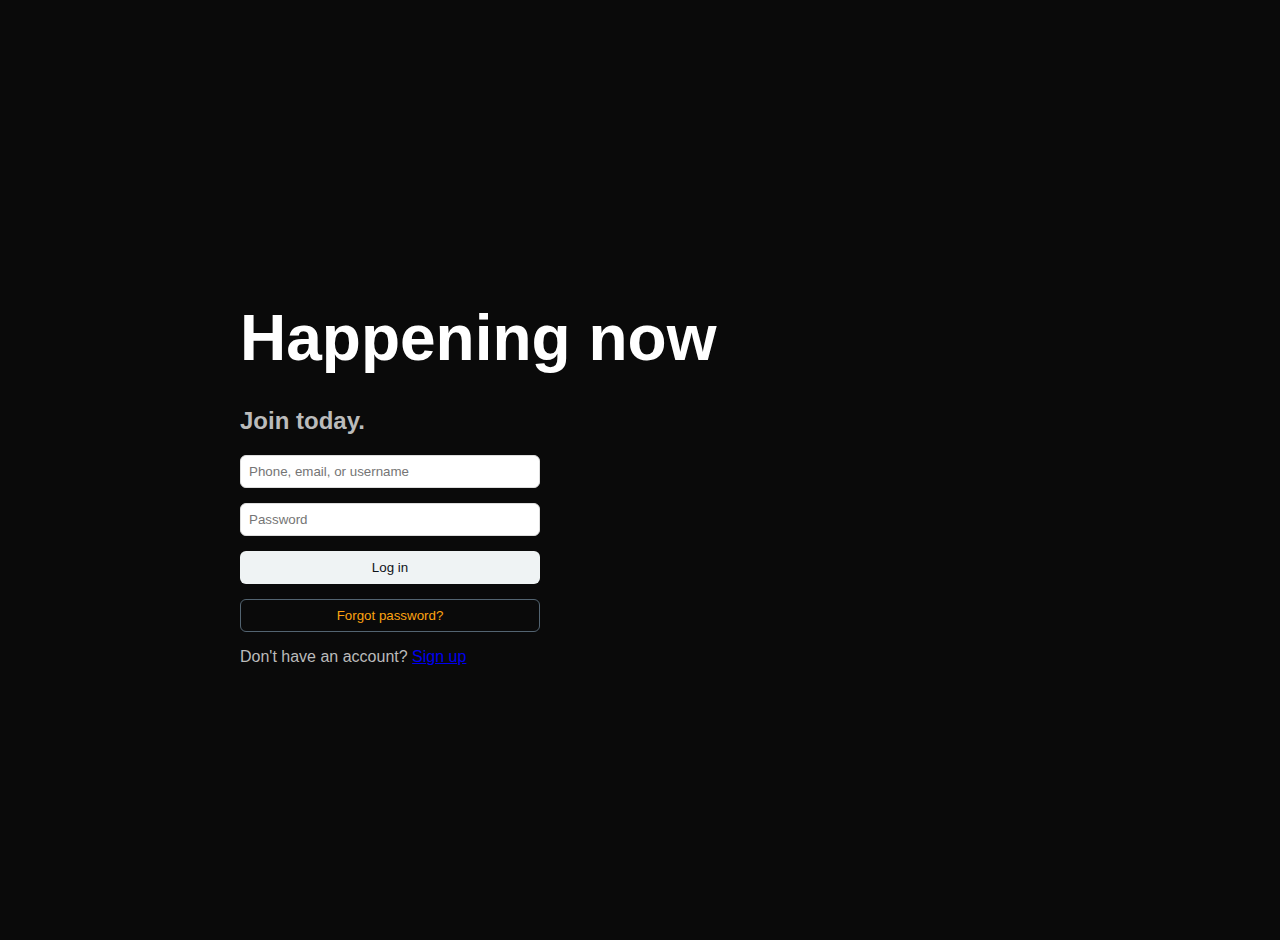
<file: social-media-platform/index.html>
<!doctype html>
<html lang="en">
  <head>
    <meta charset="utf-8" />
    <meta name="viewport" content="width=device-width,initial-scale=1" />
    <title>Social Media - Home</title>
    <link rel="stylesheet" href="assets/css/base.css" />
    <script src="assets/js/config.js" defer></script>
    <script>
      // Redirect logic: if logged in go to feed, else to login
      document.addEventListener("DOMContentLoaded", () => {
        const user = localStorage.getItem("smp_currentUser");
        if (user) location.replace("feed.html");
        else location.replace("login.html");
      });
    </script>
    
  </head>
  <body></body>
  <script src="assets/js/config.js"></script>
<script src="assets/js/auth.js"></script>
<script src="assets/js/feed.js"></script>
<script src="assets/js/posts.js"></script>
<script src="assets/js/profile.js"></script>
<script src="assets/js/follow.js"></script>
</html>
</file>
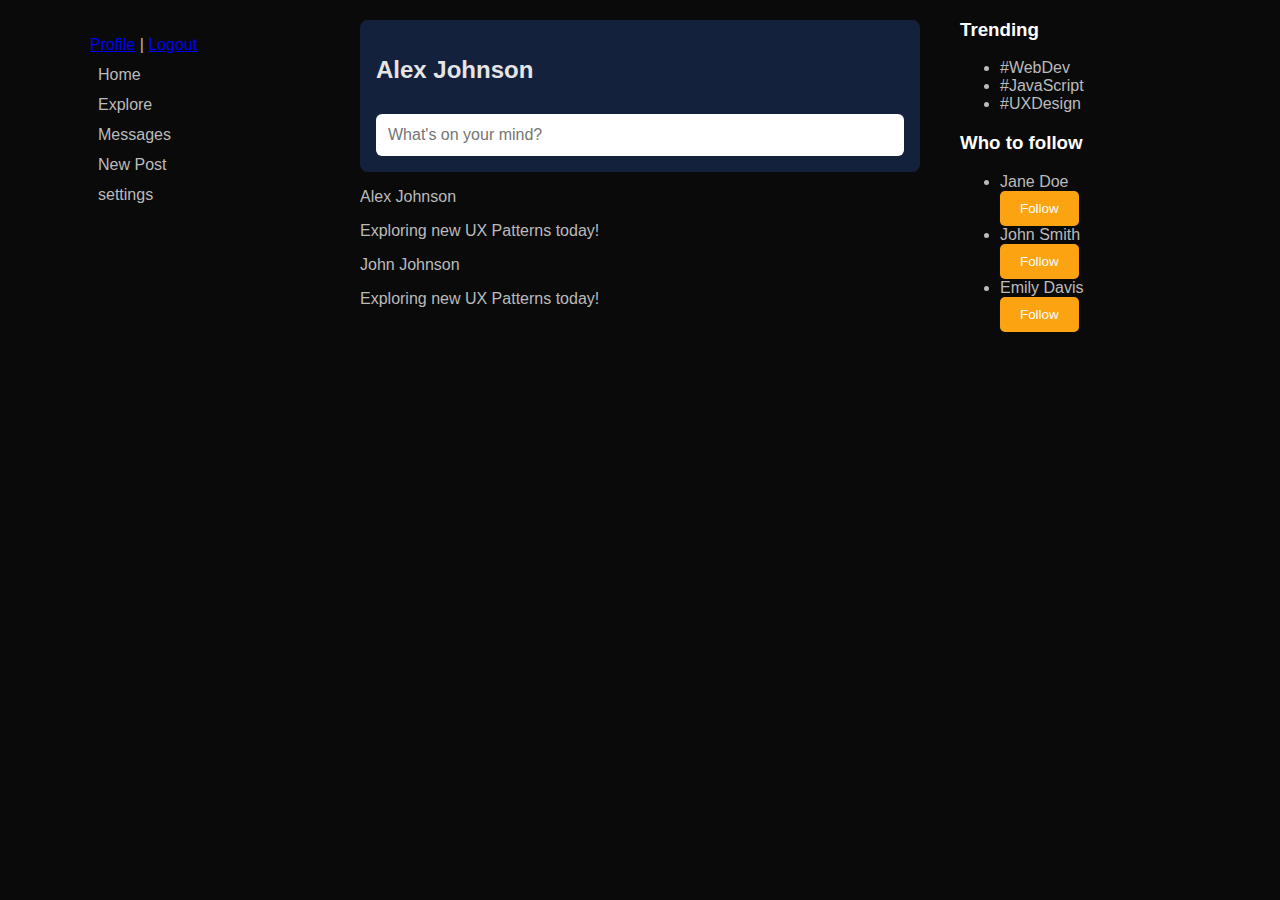
<file: social-media-platform/feed.html>
<!doctype html>
<html lang="en">
  <head>
    <meta charset="utf-8" />
    <meta name="viewport" content="width=device-width,initial-scale=1" />
    <title>Feed</title>
    <link rel="stylesheet" href="assets/css/layout.css" />
    <link rel="stylesheet" href="assets/css/base.css" />
    <link rel="stylesheet" href="assets/css/components.css" />
    <script src="assets/js/config.js" defer></script>
    <script src="assets/js/feed.js" defer></script>
    <script src="assets/js/auth.js" defer></script>
  </head>
  <body>
    <header>
      <div id="logoutProfile">
        <a href="profile.html">Profile</a> |
        <a href="login.html" id="logoutLink">Logout</a>
      </div>
      <nav id="nav-bar">
        <a href="feed.html">Home</a>
        <a href="explore.html">Explore</a>
        <a href="messages.html">Messages</a>
        <a href="newPost.html">New Post</a>
        <a href="settings.html">settings</a>
      </nav>
    </header>

    <main>
      <div id="personal-post">
        <h2>Alex Johnson</h2>
        <input type="text" placeholder="What's on your mind?" id="postInput" />
      </div>
      <div id="feed">
        <div id="postsContainer">
          <p>Alex Johnson</p>
          <p>Exploring new UX Patterns today!</p>
          <p>John Johnson</p>
          <p>Exploring new UX Patterns today!</p>
          <!-- Posts will be rendered here -->
        </div>
      </div>
    </main>
    <aside>
      <h3>Trending</h3>
      <ul>
        <li>#WebDev</li>
        <li>#JavaScript</li>
        <li>#UXDesign</li>
      </ul>
      <h3>Who to follow</h3>
      <ul>
        <li>Jane Doe</li>
        <button class="followBtn">Follow</button>
        <li>John Smith</li>
        <button class="followBtn">Follow</button>
        <li>Emily Davis</li>
        <button class="followBtn">Follow</button>
      </ul>
    </aside>
  </body>
</html>
</file>
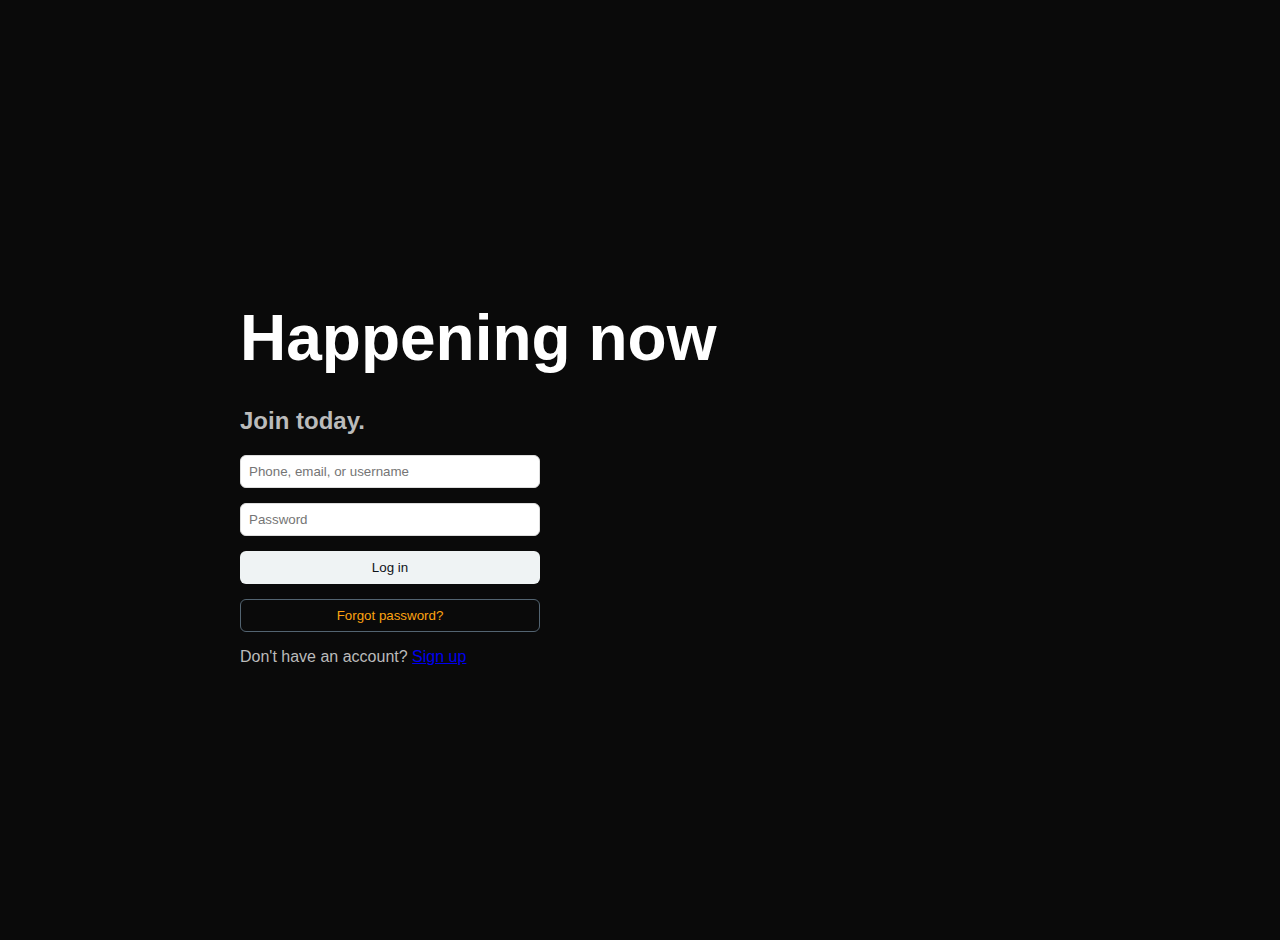
<file: social-media-platform/login.html>
<!doctype html>
<html lang="en">
  <head>
    <meta charset="UTF-8" />
    <meta name="viewport" content="width=device-width, initial-scale=1.0" />
    <title>Login / X</title>
    <link rel="stylesheet" href="assets/css/base.css" />
    <link rel="stylesheet" href="assets/css/layout.css" />
    <link rel="stylesheet" href="assets/css/components.css" />
  </head>
  <body class="auth-page">
    <main class="auth-container">
      <div class="auth-logo"></div>

      <div class="auth-content">
        <h1>Happening now</h1>
        <h2>Join today.</h2>

        <form id="loginForm" class="auth-form">
          <input
            type="text"
            placeholder="Phone, email, or username"
            class="input-field"
            required
          />
          <input
            type="password"
            placeholder="Password"
            class="input-field"
            required
          />

          <button type="submit" class="btn btn-white">Log in</button>
          <button type="button" class="btn btn-outline">
            Forgot password?
          </button>
        </form>

        <div class="auth-footer">
          <p>Don't have an account? <a href="register.html">Sign up</a></p>
        </div>
      </div>
    </main>
  </body>
</html>
</file>
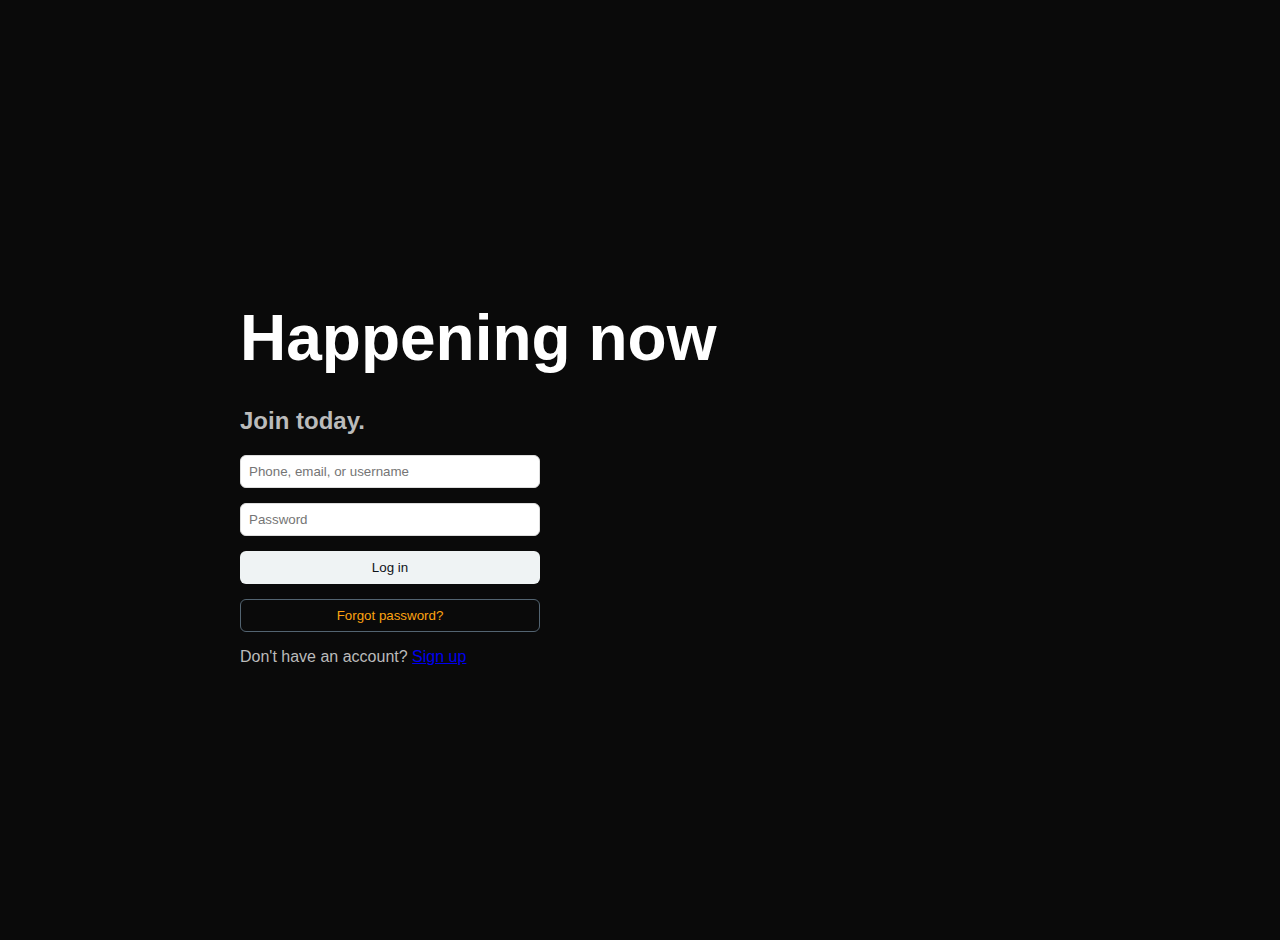
<file: social-media-platform/profile.html>
<!doctype html>
<html lang="en">
<head>
<meta charset="UTF-8"/>
<meta name="viewport" content="width=device-width,initial-scale=1"/>
<title>Profile / Pulse</title>
<link rel="stylesheet" href="assets/css/base.css"/>
<link rel="stylesheet" href="assets/css/layout.css"/>
<link rel="stylesheet" href="assets/css/components.css"/>
<link rel="stylesheet" href="assets/css/responsive.css"/>
</head>
<body>
<div class="app-shell">
  <header class="sidebar" id="appSidebar"></header>
  <main class="main-content">
    <div class="main-header">
      <div class="header-row">
        <a href="feed.html" class="back-btn">
          <svg viewBox="0 0 24 24"><path d="M7.414 13l5.043 5.04-1.414 1.42L3.586 12l7.457-7.46 1.414 1.42L7.414 11H21v2H7.414z"/></svg>
        </a>
        <div class="main-header-title">
          <h2 id="headerName">Profile</h2>
          <p id="headerPostCount"></p>
        </div>
      </div>
    </div>
    <div class="profile-banner"></div>
    <div class="profile-header" id="profileHeader"></div>
    <section id="editSection" style="display:none;padding:16px;border-bottom:1px solid var(--color-border);">
      <h3 style="font-size:16px;font-weight:700;margin-bottom:16px;">Edit profile</h3>
      <form id="editForm" style="display:flex;flex-direction:column;gap:0;max-width:100%;" novalidate>
        <div class="form-group"><input type="text" id="editName" class="form-input" placeholder=" " required/><label for="editName" class="form-label">Name</label></div>
        <div class="form-group" style="margin-top:16px;"><textarea id="editBio" class="form-input" placeholder="Bio" rows="3" style="resize:vertical;padding-top:26px;min-height:80px;"></textarea></div>
        <div class="form-group" style="margin-top:16px;"><input type="url" id="editPicUrl" class="form-input" placeholder=" "/><label for="editPicUrl" class="form-label">Profile picture URL</label></div>
        <div class="form-group" style="margin-top:16px;"><input type="password" id="editPassword" class="form-input" placeholder=" "/><label for="editPassword" class="form-label">New password (optional)</label></div>
        <div style="display:flex;gap:8px;margin-top:16px;">
          <button type="submit" class="btn btn-primary btn-sm">Save</button>
          <button type="button" class="btn btn-outline btn-sm" id="cancelEditBtn">Cancel</button>
        </div>
      </form>
    </section>
    <div class="tab-bar">
      <span class="tab-item active">Pulses</span>
    </div>
    <div id="profilePosts"></div>
    <div class="catchphrase-band">
      <h3>Feel the Pulse &#9889;</h3>
      <p>Share moments. Fade away. Or stay forever.</p>
    </div>
  </main>
  <aside class="right-sidebar" id="rightPanel"></aside>
</div>
<script>
// ================================================================
// ALL LOGIC INLINE - same shared functions as feed.html
// ================================================================
var APP_USERS_KEY   = "smp_users";
var APP_POSTS_KEY   = "smp_posts";
var APP_SESSION_KEY = "smp_currentUser";
var VIBES = ["🔥","💀","💯","👀","🫶"];

function getUsers() { try{return JSON.parse(localStorage.getItem(APP_USERS_KEY))||[];}catch(e){return[];} }
function getPosts() { try{return JSON.parse(localStorage.getItem(APP_POSTS_KEY))||[];}catch(e){return[];} }
function saveUsers(a) { localStorage.setItem(APP_USERS_KEY,JSON.stringify(a)); }
function savePosts(a) { localStorage.setItem(APP_POSTS_KEY,JSON.stringify(a)); }
function getUserById(id) { return getUsers().find(function(u){return u.id===id;})||null; }
function escapeHtml(s) { return String(s||"").replace(/&/g,"&amp;").replace(/</g,"&lt;").replace(/>/g,"&gt;").replace(/"/g,"&quot;"); }
function formatTime(ts) {
  var diff=Math.floor((Date.now()-ts)/1000);
  if(diff<60) return diff+"s";
  if(diff<3600) return Math.floor(diff/60)+"m";
  if(diff<86400) return Math.floor(diff/3600)+"h";
  return new Date(ts).toLocaleDateString("en-US",{month:"short",day:"numeric"});
}
function avatarGrad(id) {
  var p=["linear-gradient(135deg,#8b5cf6,#6d28d9)","linear-gradient(135deg,#f43f5e,#e11d48)",
    "linear-gradient(135deg,#10b981,#059669)","linear-gradient(135deg,#f59e0b,#d97706)",
    "linear-gradient(135deg,#3b82f6,#2563eb)","linear-gradient(135deg,#ec4899,#db2777)"];
  var h=0; for(var i=0;i<(id||"").length;i++) h=id.charCodeAt(i)+((h<<5)-h);
  return p[Math.abs(h)%p.length];
}
function makeAv(user,sz) {
  sz=sz||40;
  var bg=avatarGrad(user.id);
  var inner=(user.profilePic&&user.profilePic.length>3)
    ? '<img src="'+user.profilePic+'" style="width:100%;height:100%;border-radius:50%;object-fit:cover;" onerror="this.style.display=\'none\'">'
    : '<span style="font-size:'+Math.round(sz*0.38)+'px;font-weight:800;color:#fff;">'+user.name[0].toUpperCase()+'</span>';
  return '<div style="width:'+sz+'px;height:'+sz+'px;border-radius:50%;background:'+bg+';display:flex;align-items:center;justify-content:center;flex-shrink:0;overflow:hidden;">'+inner+'</div>';
}

// ── Vibe bar ────────────────────────────────────────────────
function vibeBar(post,me) {
  var myV=(post.vibes||{})[me.id]||null;
  var counts={};
  VIBES.forEach(function(e){counts[e]=0;});
  Object.values(post.vibes||{}).forEach(function(e){if(counts[e]!==undefined)counts[e]++;});
  var total=Object.keys(post.vibes||{}).length;
  var topE=null,topN=0;
  VIBES.forEach(function(e){if(counts[e]>topN){topN=counts[e];topE=e;}});
  var meId=me.id;
  var pills=VIBES.map(function(e){
    var n=counts[e]; var act=myV===e;
    return '<button onclick="doVibe(\''+post.id+'\',\''+e+'\');event.stopPropagation()" style="background:'+(act?'rgba(139,92,246,0.2)':'transparent')+';border:1px solid '+(act?'#8b5cf6':'var(--color-border)')+';color:'+(act?'#8b5cf6':'var(--color-text-secondary)')+';border-radius:9999px;padding:3px 9px;font-size:13px;cursor:pointer;display:inline-flex;align-items:center;gap:3px;">'+e+(n>0?'<span style="font-size:11px">'+n+'</span>':'')+'</button>';
  }).join('');
  return '<div style="margin-top:8px;display:flex;flex-wrap:wrap;gap:4px;align-items:center;">'+pills+(total>0?'<span style="font-size:11px;color:var(--color-text-secondary);margin-left:4px">'+total+' vibe'+(total!==1?'s':'')+(topE?' &middot; '+topE:'')+'</span>':'')+'</div>';
}

// ── Render a single post ────────────────────────────────────
function renderPost(post,me) {
  var author=getUserById(post.authorId); if(!author) return '';
  var bg=avatarGrad(author.id);
  var isOwn=post.authorId===me.id;
  var expBadge=post.expiresAt?'<span style="font-size:11px;background:rgba(245,158,11,0.15);color:#f59e0b;border:1px solid rgba(245,158,11,0.3);border-radius:9999px;padding:1px 8px;margin-left:6px;">&#9203;</span>':'';
  var delBtn=isOwn?'<button onclick="delPost(\''+post.id+'\');event.stopPropagation()" style="margin-left:auto;background:none;border:none;color:var(--color-text-secondary);cursor:pointer;font-size:14px;" onmouseover="this.style.color=\'#ef4444\'" onmouseout="this.style.color=\'var(--color-text-secondary)\'">&#10005;</button>':'';

  var commentRows=(post.comments||[]).map(function(c){
    var ca=getUserById(c.authorId); if(!ca) return '';
    var cbg=avatarGrad(ca.id);
    var cdel=c.authorId===me.id?'<button onclick="delComment(\''+post.id+'\',\''+c.id+'\');event.stopPropagation()" style="margin-left:auto;background:none;border:none;color:var(--color-text-secondary);cursor:pointer;font-size:12px;">&#10005;</button>':'';
    return '<div id="cmt-'+c.id+'" style="display:flex;gap:8px;padding:8px 0;border-bottom:1px solid var(--color-border);">'
      +'<div style="width:28px;height:28px;border-radius:50%;background:'+cbg+';display:flex;align-items:center;justify-content:center;font-weight:700;font-size:12px;color:#fff;flex-shrink:0;">'+ca.name[0].toUpperCase()+'</div>'
      +'<div style="flex:1;min-width:0;"><div style="display:flex;align-items:center;gap:6px;flex-wrap:wrap;"><span style="font-weight:700;font-size:13px;">'+escapeHtml(ca.name)+'</span><span style="color:var(--color-text-secondary);font-size:12px;">'+formatTime(c.timestamp)+'</span>'+cdel+'</div>'
      +'<div style="font-size:13px;margin-top:2px;">'+escapeHtml(c.text)+'</div></div></div>';
  }).join('');

  return '<article class="post-card" id="post-'+post.id+'" data-id="'+post.id+'" onclick="window.location.href=\'post.html?id='+post.id+'\'">'
    +'<a href="profile.html?id='+author.id+'" onclick="event.stopPropagation()" style="text-decoration:none;">'+makeAv(author,40)+'</a>'
    +'<div class="post-body">'
    +'<div class="post-header">'
    +'<a href="profile.html?id='+author.id+'" class="post-author" onclick="event.stopPropagation()">'+escapeHtml(author.name)+'</a>'
    +'<span class="post-handle">@'+escapeHtml(author.username)+'</span>'
    +'<span class="post-separator">&middot;</span>'
    +'<span class="post-time">'+formatTime(post.timestamp)+'</span>'
    +expBadge+delBtn+'</div>'
    +'<div class="post-content">'+escapeHtml(post.content)+'</div>'
    +'<div id="vb-'+post.id+'">'+vibeBar(post,me)+'</div>'
    +'<div class="post-actions">'
    +'<button class="post-action comment" onclick="toggleReply(\''+post.id+'\');event.stopPropagation()"><svg viewBox="0 0 24 24" fill="currentColor" style="width:18px;height:18px"><path d="M1.751 10c0-4.42 3.584-8 8.005-8h4.366c4.49 0 8.129 3.64 8.129 8.13 0 2.96-1.607 5.68-4.196 7.11l-8.054 4.46v-3.69h-.067c-4.49.1-8.183-3.51-8.183-8.01zm8.005-6c-3.317 0-6.005 2.69-6.005 6 0 3.37 2.77 6.08 6.138 6.01l.351-.01h1.761v2.3l5.087-2.81c1.951-1.08 3.163-3.13 3.163-5.36 0-3.39-2.744-6.13-6.129-6.13H9.756z"/></svg>'
    +'<span id="rc-'+post.id+'">'+(post.comments||[]).length+'</span></button></div>'
    +'<div id="ci-'+post.id+'" style="display:none;margin-top:8px;border-top:1px solid var(--color-border);padding-top:8px;">'
    +'<div id="cl-'+post.id+'">'+commentRows+'</div>'
    +'<div style="display:flex;gap:8px;margin-top:8px;" onclick="event.stopPropagation()">'
    +'<input id="ri-'+post.id+'" type="text" placeholder="Reply..." maxlength="280" style="flex:1;background:var(--color-bg-surface);border:1px solid var(--color-border);border-radius:9999px;padding:8px 14px;color:var(--color-text-primary);font-size:13px;outline:none;font-family:inherit;" onfocus="this.style.borderColor=\'#8b5cf6\'" onblur="this.style.borderColor=\'var(--color-border)\'"/>'
    +'<button onclick="submitReply(\''+post.id+'\',\''+me.id+'\');event.stopPropagation()" style="background:#8b5cf6;color:#fff;border:none;border-radius:9999px;padding:8px 16px;font-weight:700;font-size:13px;cursor:pointer;font-family:inherit;">Reply</button>'
    +'</div></div></div></article>';
}

// ── Post actions ────────────────────────────────────────────
function doVibe(postId,emoji) {
  var meId=localStorage.getItem(APP_SESSION_KEY);
  var posts=getPosts();
  var p=posts.find(function(x){return x.id===postId;}); if(!p) return;
  if(!p.vibes) p.vibes={};
  if(p.vibes[meId]===emoji) delete p.vibes[meId]; else p.vibes[meId]=emoji;
  savePosts(posts);
  var me2=getUserById(meId);
  var el=document.getElementById("vb-"+postId);
  if(el&&me2) el.innerHTML=vibeBar(p,me2);
}
function toggleReply(id) {
  var el=document.getElementById("ci-"+id);
  if(el) el.style.display=el.style.display==="none"?"block":"none";
}
function submitReply(postId,meId) {
  var inp=document.getElementById("ri-"+postId);
  var txt=inp?inp.value.trim():""; if(!txt) return;
  var posts=getPosts();
  var p=posts.find(function(x){return x.id===postId;}); if(!p) return;
  if(!p.comments) p.comments=[];
  var c={id:"c_"+Date.now(),authorId:meId,text:txt,timestamp:Date.now()};
  p.comments.push(c); savePosts(posts);
  var cl=document.getElementById("cl-"+postId);
  var me2=getUserById(meId);
  if(cl&&me2){
    var cbg=avatarGrad(me2.id);
    cl.insertAdjacentHTML("beforeend",'<div id="cmt-'+c.id+'" style="display:flex;gap:8px;padding:8px 0;border-bottom:1px solid var(--color-border);">'
      +'<div style="width:28px;height:28px;border-radius:50%;background:'+cbg+';display:flex;align-items:center;justify-content:center;font-weight:700;font-size:12px;color:#fff;flex-shrink:0;">'+me2.name[0].toUpperCase()+'</div>'
      +'<div style="flex:1;"><div style="font-weight:700;font-size:13px;">'+escapeHtml(me2.name)+'</div>'
      +'<div style="font-size:13px;margin-top:2px;">'+escapeHtml(c.text)+'</div></div></div>');
  }
  var rc=document.getElementById("rc-"+postId); if(rc) rc.textContent=p.comments.length;
  inp.value="";
}
function delComment(postId,cId) {
  var meId=localStorage.getItem(APP_SESSION_KEY);
  var posts=getPosts();
  var p=posts.find(function(x){return x.id===postId;}); if(!p) return;
  p.comments=p.comments.filter(function(c){return !(c.id===cId&&c.authorId===meId);});
  savePosts(posts);
  var el=document.getElementById("cmt-"+cId); if(el) el.remove();
  var rc=document.getElementById("rc-"+postId); if(rc) rc.textContent=p.comments.length;
}
function delPost(postId) {
  var meId=localStorage.getItem(APP_SESSION_KEY);
  if(!confirm("Delete this pulse?")) return;
  savePosts(getPosts().filter(function(p){return !(p.id===postId&&p.authorId===meId);}));
  var el=document.getElementById("post-"+postId); if(el) el.remove();
  renderProfile();
}

// ── Auth ────────────────────────────────────────────────────
if(!localStorage.getItem(APP_SESSION_KEY)) { location.href="login.html"; }
var SESSION_ID = localStorage.getItem(APP_SESSION_KEY);
var ME = getUserById(SESSION_ID);
if(!ME) { location.href="login.html"; }

var params   = new URLSearchParams(window.location.search);
var targetId = params.get("id") || ME.id;
var isOwn    = targetId === ME.id;

// ── Sidebar ────────────────────────────────────────────────
function buildSidebar() {
  var el=document.getElementById("appSidebar"); if(!el) return;
  var pc=getPosts().filter(function(p){return p.authorId===ME.id;}).length;
  var active = isOwn ? " active" : "";
  el.innerHTML=
    '<div class="sidebar-logo"><a href="feed.html"><svg viewBox="0 0 24 24" fill="#8b5cf6" style="width:28px;height:28px"><path d="M13 2L4.5 13.5H11L10 22L19.5 10.5H13Z"/></svg></a></div>'
    +'<nav class="sidebar-nav">'
    +'<a href="feed.html" class="nav-item"><svg viewBox="0 0 24 24"><path fill="currentColor" d="M21.591 7.146L12.52 1.157c-.316-.21-.724-.21-1.04 0l-9.071 5.99c-.26.173-.409.456-.409.757v13.183c0 .502.418.913.929.913h6.638c.511 0 .929-.41.929-.913v-7.075h3.008v7.075c0 .502.418.913.929.913h6.638c.511 0 .929-.41.929-.913V7.904c0-.301-.158-.584-.409-.758z"/></svg><span>Home</span></a>'
    +'<a href="profile.html?id='+ME.id+'" class="nav-item'+active+'"><svg viewBox="0 0 24 24"><path fill="currentColor" d="M5.651 19h12.698c-.337-1.8-1.023-3.21-1.945-4.19C15.318 13.65 13.838 13 12 13s-3.317.65-4.404 1.81c-.922.98-1.608 2.39-1.945 4.19zm.486-5.56C7.627 11.85 9.648 11 12 11s4.373.85 5.863 2.44c1.477 1.58 2.366 3.8 2.632 6.46l.11 1.1H3.395l.11-1.1c.266-2.66 1.155-4.88 2.632-6.46zM12 4c-1.105 0-2 .9-2 2s.895 2 2 2 2-.9 2-2-.895-2-2-2zM8 6c0-2.21 1.791-4 4-4s4 1.79 4 4-1.791 4-4 4-4-1.79-4-4z"/></svg><span>Profile</span></a>'
    +'</nav>'
    +'<a href="feed.html" class="nav-post-btn"><span>Pulse it</span></a>'
    +'<a href="profile.html?id='+ME.id+'" class="sidebar-profile">'+makeAv(ME,40)
    +'<div class="sidebar-profile-info"><div class="sidebar-profile-name">'+escapeHtml(ME.name)+'</div>'
    +'<div class="sidebar-profile-handle">@'+escapeHtml(ME.username)+' &middot; '+pc+' pulses</div></div></a>'
    +'<button id="logoutBtn" style="margin:8px;width:calc(100% - 16px);background:transparent;border:1px solid var(--color-border);color:var(--color-text-secondary);border-radius:9999px;padding:10px;font-size:13px;font-weight:600;cursor:pointer;font-family:inherit;">Log out</button>';
  document.getElementById("logoutBtn").addEventListener("click",function(){
    localStorage.removeItem(APP_SESSION_KEY); location.href="login.html";
  });
}
buildSidebar();

// ── Render profile ──────────────────────────────────────────
function renderProfile() {
  var users    = getUsers();
  var user     = users.find(function(u){return u.id===targetId;});
  if(!user) { document.getElementById("profileHeader").innerHTML='<p style="padding:20px">User not found.</p>'; return; }

  // Get posts for this user
  var posts = getPosts().filter(function(p){return p.authorId===targetId;}).sort(function(a,b){return b.timestamp-a.timestamp;});

  var followers    = users.filter(function(u){return (u.following||[]).indexOf(targetId)!==-1;});
  var meUser       = users.find(function(u){return u.id===ME.id;})||ME;
  var following    = (meUser.following||[]).indexOf(targetId)!==-1;
  var followingList= (user.following||[]).map(function(id){return users.find(function(u){return u.id===id;});}).filter(Boolean);

  document.title = user.name+" / Pulse";
  var hn=document.getElementById("headerName"); if(hn) hn.textContent=user.name;
  var hc=document.getElementById("headerPostCount"); if(hc) hc.textContent=posts.length+" pulses";

  var bg=avatarGrad(user.id);
  var avInner=(user.profilePic&&user.profilePic.length>3)
    ? '<img src="'+user.profilePic+'" style="width:100%;height:100%;border-radius:50%;object-fit:cover;" onerror="this.style.display=\'none\'">'
    : '<span style="font-size:36px;font-weight:800;color:#fff;">'+user.name[0].toUpperCase()+'</span>';

  var actionBtn=isOwn
    ? '<button class="btn btn-outline btn-sm" id="editBtn">Edit profile</button>'
    : '<button class="btn '+(following?"btn-outline":"btn-primary")+' btn-sm" id="followBtn">'+(following?"Following":"Follow")+'</button>';

  var ph=document.getElementById("profileHeader");
  ph.innerHTML=
    '<div class="profile-avatar-wrapper">'
    +'<div class="profile-avatar" style="background:'+bg+';display:flex;align-items:center;justify-content:center;overflow:hidden;">'+avInner+'</div>'
    +'<div class="profile-actions">'+actionBtn+'</div>'
    +'</div>'
    +'<h1 class="profile-name">'+escapeHtml(user.name)+'</h1>'
    +'<div class="profile-handle">@'+escapeHtml(user.username)+'</div>'
    +(user.bio?'<p class="profile-bio">'+escapeHtml(user.bio)+'</p>':'')
    +'<div class="profile-meta"><span class="profile-meta-item">Joined '+new Date(user.timestamp).toLocaleDateString("en-US",{month:"long",year:"numeric"})+'</span></div>'
    +'<div class="profile-stats">'
    +'<button type="button" class="profile-stat-link" id="openFollowing"><span class="profile-stat-count">'+followingList.length+'</span> Following</button>'
    +'<button type="button" class="profile-stat-link" id="openFollowers"><span class="profile-stat-count">'+followers.length+'</span> Followers</button>'
    +'</div>';

  if(isOwn) {
    document.getElementById("editBtn").addEventListener("click",function(){
      var u=getUserById(ME.id);
      document.getElementById("editName").value   = u.name;
      document.getElementById("editBio").value    = u.bio||"";
      document.getElementById("editPicUrl").value = u.profilePic||"";
      document.getElementById("editSection").style.display="block";
    });
  } else {
    document.getElementById("followBtn").addEventListener("click",function(){
      var us=getUsers();
      var mu=us.find(function(u){return u.id===ME.id;});
      if(mu){ var idx=(mu.following||[]).indexOf(targetId); if(idx===-1)mu.following.push(targetId);else mu.following.splice(idx,1); saveUsers(us); }
      renderProfile();
    });
  }

  document.getElementById("openFollowing").addEventListener("click",function(e){e.preventDefault();showModal("Following",followingList);});
  document.getElementById("openFollowers").addEventListener("click",function(e){e.preventDefault();showModal("Followers",followers);});

  // ── Render posts ──────────────────────────────────────────
  var pp=document.getElementById("profilePosts");
  if(posts.length===0) {
    pp.innerHTML='<div class="empty-state"><h3>No pulses yet</h3><p>Nothing posted yet.</p></div>';
  } else {
    pp.innerHTML=posts.map(function(p){return renderPost(p,ME);}).join("");
  }

  // right panel
  renderRight();
}

// ── Modal ───────────────────────────────────────────────────
function showModal(title,users) {
  var old=document.getElementById("uModal"); if(old) old.remove();
  var rows=users.map(function(u){
    var bg=avatarGrad(u.id);
    return '<a href="profile.html?id='+u.id+'" style="display:flex;align-items:center;gap:12px;padding:12px 16px;border-bottom:1px solid var(--color-border);text-decoration:none;" onmouseover="this.style.background=\'var(--color-bg-hover)\'" onmouseout="this.style.background=\'transparent\'">'
      +'<div style="width:40px;height:40px;border-radius:50%;background:'+bg+';display:flex;align-items:center;justify-content:center;font-weight:800;color:#fff;font-size:16px;">'+u.name[0].toUpperCase()+'</div>'
      +'<div><div style="font-weight:700;font-size:14px;color:var(--color-text-primary);">'+escapeHtml(u.name)+'</div>'
      +'<div style="font-size:12px;color:var(--color-text-secondary);">@'+escapeHtml(u.username)+'</div></div></a>';
  }).join("");
  var m=document.createElement("div");
  m.id="uModal";
  m.style.cssText="position:fixed;inset:0;background:rgba(0,0,0,0.75);z-index:9999;display:flex;align-items:center;justify-content:center;padding:20px;";
  m.innerHTML='<div style="background:var(--color-bg-base);border:1px solid var(--color-border);border-radius:16px;width:100%;max-width:420px;max-height:70vh;overflow-y:auto;">'
    +'<div style="display:flex;align-items:center;justify-content:space-between;padding:16px;border-bottom:1px solid var(--color-border);position:sticky;top:0;background:var(--color-bg-base);">'
    +'<h2 style="font-size:18px;font-weight:700;">'+title+'</h2>'
    +'<button onclick="document.getElementById(\'uModal\').remove()" style="background:none;border:none;cursor:pointer;color:var(--color-text-secondary);font-size:20px;">&#10005;</button>'
    +'</div>'+(rows||'<p style="padding:20px;color:var(--color-text-secondary);text-align:center;">Nobody here yet.</p>')+'</div>';
  m.addEventListener("click",function(e){if(e.target===m)m.remove();});
  document.body.appendChild(m);
}

// ── Edit form ───────────────────────────────────────────────
document.getElementById("editForm").addEventListener("submit",function(e){
  e.preventDefault();
  var users=getUsers();
  var u=users.find(function(x){return x.id===ME.id;});
  var name=document.getElementById("editName").value.trim();
  var bio=document.getElementById("editBio").value.trim();
  var pw=document.getElementById("editPassword").value;
  var pic=document.getElementById("editPicUrl").value.trim();
  if(!name) return;
  u.name=name; u.bio=bio; u.profilePic=pic;
  if(pw&&pw.length>=6) u.password=pw;
  saveUsers(users);
  ME=getUserById(ME.id); // refresh ME
  document.getElementById("editSection").style.display="none";
  buildSidebar();
  renderProfile();
});
document.getElementById("cancelEditBtn").addEventListener("click",function(){
  document.getElementById("editSection").style.display="none";
});

// ── Right panel ─────────────────────────────────────────────
function renderRight() {
  var rp=document.getElementById("rightPanel"); if(!rp) return;
  var allU=getUsers();
  var meU=allU.find(function(u){return u.id===ME.id;})||ME;
  var sugg=allU.filter(function(u){return u.id!==ME.id&&(meU.following||[]).indexOf(u.id)===-1;}).slice(0,4);
  var sr=sugg.map(function(u){
    var bg=avatarGrad(u.id);
    return '<div class="follow-item"><div class="follow-avatar" style="background:'+bg+';display:flex;align-items:center;justify-content:center;font-weight:700;font-size:14px;color:#fff;border-radius:50%;">'+u.name[0].toUpperCase()+'</div>'
      +'<div class="follow-info"><a href="profile.html?id='+u.id+'" class="follow-name">'+escapeHtml(u.name)+'</a>'
      +'<div class="follow-handle">@'+escapeHtml(u.username)+'</div></div>'
      +'<button class="btn-follow" data-uid="'+u.id+'">Follow</button></div>';
  }).join("");
  rp.innerHTML='<div class="search-box"><div class="search-input-wrapper">'
    +'<svg viewBox="0 0 24 24" style="position:absolute;left:16px;width:16px;height:16px;fill:var(--color-text-secondary);pointer-events:none"><path d="M10.25 3.75c-3.59 0-6.5 2.91-6.5 6.5s2.91 6.5 6.5 6.5c1.795 0 3.419-.726 4.596-1.904 1.178-1.177 1.904-2.801 1.904-4.596 0-3.59-2.91-6.5-6.5-6.5zm-8.5 6.5c0-4.694 3.806-8.5 8.5-8.5s8.5 3.806 8.5 8.5c0 1.986-.682 3.815-1.824 5.262l4.781 4.781-1.414 1.414-4.781-4.781c-1.447 1.142-3.276 1.824-5.262 1.824-4.694 0-8.5-3.806-8.5-8.5z"/></svg>'
    +'<input class="search-input" placeholder="Search Pulse"/></div></div>'
    +(sr?'<div class="sidebar-box"><div class="sidebar-box-header">You might like</div>'+sr+'</div>':'')
    +'<div class="right-footer"><div class="right-footer-links"><span>Terms</span><span>Privacy</span><span>&#169; 2026 Asteria</span></div></div>';

  rp.querySelectorAll(".btn-follow[data-uid]").forEach(function(btn){
    btn.addEventListener("click",function(){
      var users=getUsers();
      var mu=users.find(function(u){return u.id===ME.id;});
      if(mu&&mu.following.indexOf(btn.dataset.uid)===-1){mu.following.push(btn.dataset.uid);saveUsers(users);}
      renderProfile();
    });
  });
}

// ── Init ─────────────────────────────────────────────────────
renderProfile();
</script>
</body>
</html>
</file>
<file: social-media-platform/assets/css/base.css>
/* CSS Variables for easy updates */
:root {
  /* Base Surface */
  --color-bg-base: #0a0a0a;
  --color-bg-surface: #111;
  /* Text */
  --color-text-muted: #bbb;
  --color-text-primary: #e5e5e5;
  --color-text-inverse: #ffffff;

  /* Brand */
  --color-brand-primary: #14213d;
  --color-brand-accent: #fca311;
}

html,
body {
  height: 100%;
  margin: 0;
}

#nav-bar a {
  display: block;
  color: var(--color-text-muted);
  text-decoration: none;
  padding: 6px 8px;
  border-radius: 6px;
}
</file>
<file: social-media-platform/assets/css/layout.css>
/* Login CSS */
/* Layout for Auth pages only */
.auth-page {
  display: flex;
  align-items: center;
  justify-content: center;
  padding: 20px;
}

.auth-container {
  display: flex;
  width: 100%;
  max-width: 1000px;
  align-items: center;
  gap: 100px;
}

@media (max-width: 768px) {
  .auth-container {
    flex-direction: column;
    gap: 40px;
  }
  .auth-logo .x-logo {
    width: 50px;
  }
}

/* Main */
body {
  display: grid;
  grid-template-columns: 250px minmax(0, 600px) 250px;
  justify-content: center;
  min-height: 100vh;
  background-color: var(--color-bg-base);
  gap: 20px;
  color: var(--color-text-muted);
  font-family:
    Segoe UI,
    Arial,
    sans-serif;
}

#nav-bar a:hover {
  background: rgba(255, 255, 255, 0.03);
  color: var(--color-text-inverse);
}

aside h3 {
  color: var(--color-text-inverse);
}

/* Header and main content should avoid the fixed columns */
header {
  display: grid;
  grid-template-rows: 10% 10%;
  justify-content: space-between;
  align-items: center;
  margin-left: 20px;
}

main {
  padding: 20px;
}
</file>
<file: social-media-platform/assets/css/components.css>
/* Login */

/* X Logo */
.x-logo {
  fill: var(--color-text-inverse);
  width: 300px;
}

.auth-content h1 {
  font-size: 64px;
  font-weight: 800;
  margin-bottom: 32px;
  color: var(--color-text-inverse);
}

/* Form & Buttons */
.auth-form {
  display: flex;
  flex-direction: column;
  gap: 15px;
  max-width: 300px;
}

.btn-white {
  background-color: #eff3f4;
  color: #0f1419;
  border: 1px solid rgba(0, 0, 0, 0);
}

.btn-white:hover {
  background-color: #d7dbdc;
}

.btn-outline {
  background-color: transparent;
  border: 1px solid #536471;
  color: var(--color-brand-accent);
}

.btn-outline:hover {
  background-color: rgba(252, 163, 17, 0.1);
}

/* Main Feed */

/* components.css - cards, buttons, inputs */
.card {
  background: #fff;
  border: 1px solid #eee;
  padding: 12px;
  border-radius: 8px;
}
button {
  background: var(--accent);
  color: #fff;
  border: none;
  padding: 8px 12px;
  border-radius: 6px;
  cursor: pointer;
}
input,
textarea {
  padding: 8px;
  border: 1px solid #ddd;
  border-radius: 6px;
}

.followBtn {
  background-color: var(--color-brand-accent);
  color: var(--color-text-inverse);
  border: none;
  padding: 10px 20px;
  border-radius: 5px;
  cursor: pointer;
}

#personal-post {
  background-color: var(--color-brand-primary);
  border-radius: 8px;
  padding: 16px;
  color: var(--color-text-primary);
  max-width: 600px;
  margin: 0 auto;
}

#postInput {
  width: 100%;
  padding: 12px;
  border-radius: 6px;
  border: none;
  margin-top: 10px;
  font-size: 16px;
  box-sizing: border-box;
}
</file>
<file: social-media-platform/assets/css/responsive.css>
@media (max-width: 1100px) {
  .app-shell { grid-template-columns:var(--sidebar-width) minmax(0,1fr); }
  .right-sidebar { display:none; }
}
@media (max-width: 800px) {
  :root { --sidebar-width:72px; }
  .nav-item span,.sidebar-profile-info { display:none; }
  .nav-item { justify-content:center;padding:var(--space-md);width:50px;height:50px;border-radius:50%; }
  .sidebar { align-items:center;padding:var(--space-sm) var(--space-xs);border-right:1px solid var(--color-border); }
  .nav-post-btn span { display:none; }
  .nav-post-btn { width:50px;height:50px;border-radius:50%;padding:0;justify-content:center; }
  .sidebar-profile { justify-content:center;padding:var(--space-sm); }
}
@media (max-width: 600px) {
  .app-shell { grid-template-columns:1fr; }
  .sidebar { position:fixed;bottom:0;left:0;right:0;height:auto;flex-direction:row;justify-content:space-around;align-items:center;padding:var(--space-sm) 0;border-right:none;border-top:1px solid var(--color-border);background:var(--color-bg-base);z-index:1000; }
  .sidebar-logo,.nav-post-btn,.sidebar-profile { display:none; }
  .sidebar-nav { flex-direction:row;justify-content:space-around;width:100%;gap:0; }
  .nav-item { justify-content:center;width:48px;height:48px;border-radius:50%;padding:var(--space-sm); }
  .nav-item span { display:none; }
  .main-content { border-right:none;padding-bottom:60px; }
  .right-sidebar { display:none; }
  .auth-container { flex-direction:column;gap:40px;text-align:center; }
  .auth-left { justify-content:center; }
  .auth-right { max-width:100%;width:100%; }
  .auth-title { font-size:var(--font-3xl); }
  .auth-subtitle { font-size:var(--font-xl); }
  .auth-form { max-width:100%; }
  .profile-banner { height:130px; }
  .profile-avatar { width:82px;height:82px; }
  .profile-avatar-wrapper { margin-top:-41px; }
}
</file>
